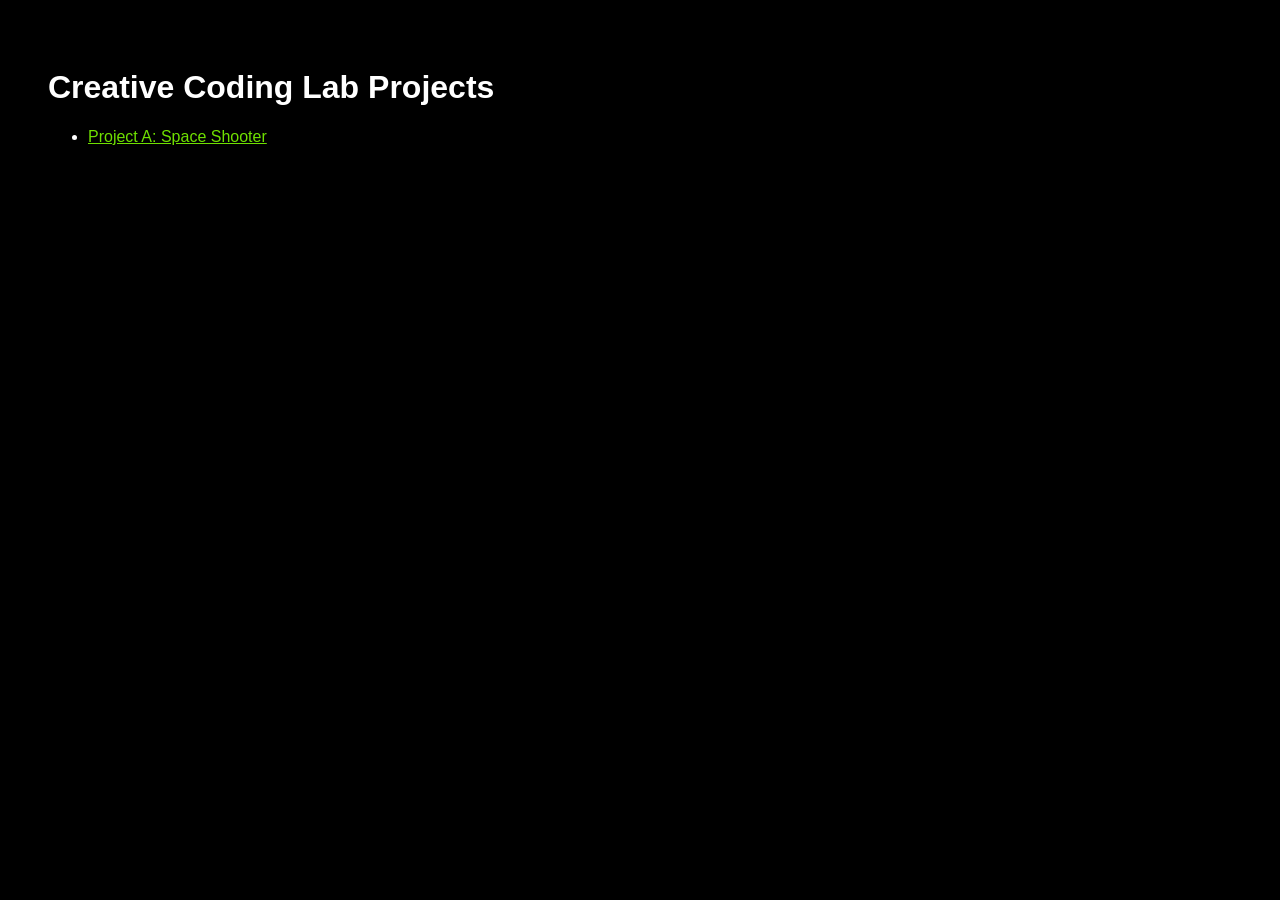
<file: index.html>
<!DOCTYPE html>
<html lang="en">
  <head>
    <meta charset="utf-8" />
    <title>Karanjot's Creative Coding Lab</title>
  </head>
  <body style="background:#000;color:#fff;font-family:sans-serif;padding:40px">
    <h1>Creative Coding Lab Projects</h1>
    <ul>
      <li><a href="project-a/" style="color:#6fe000">Project A: Space Shooter</a></li>
    </ul>
  </body>
</html>
</file>
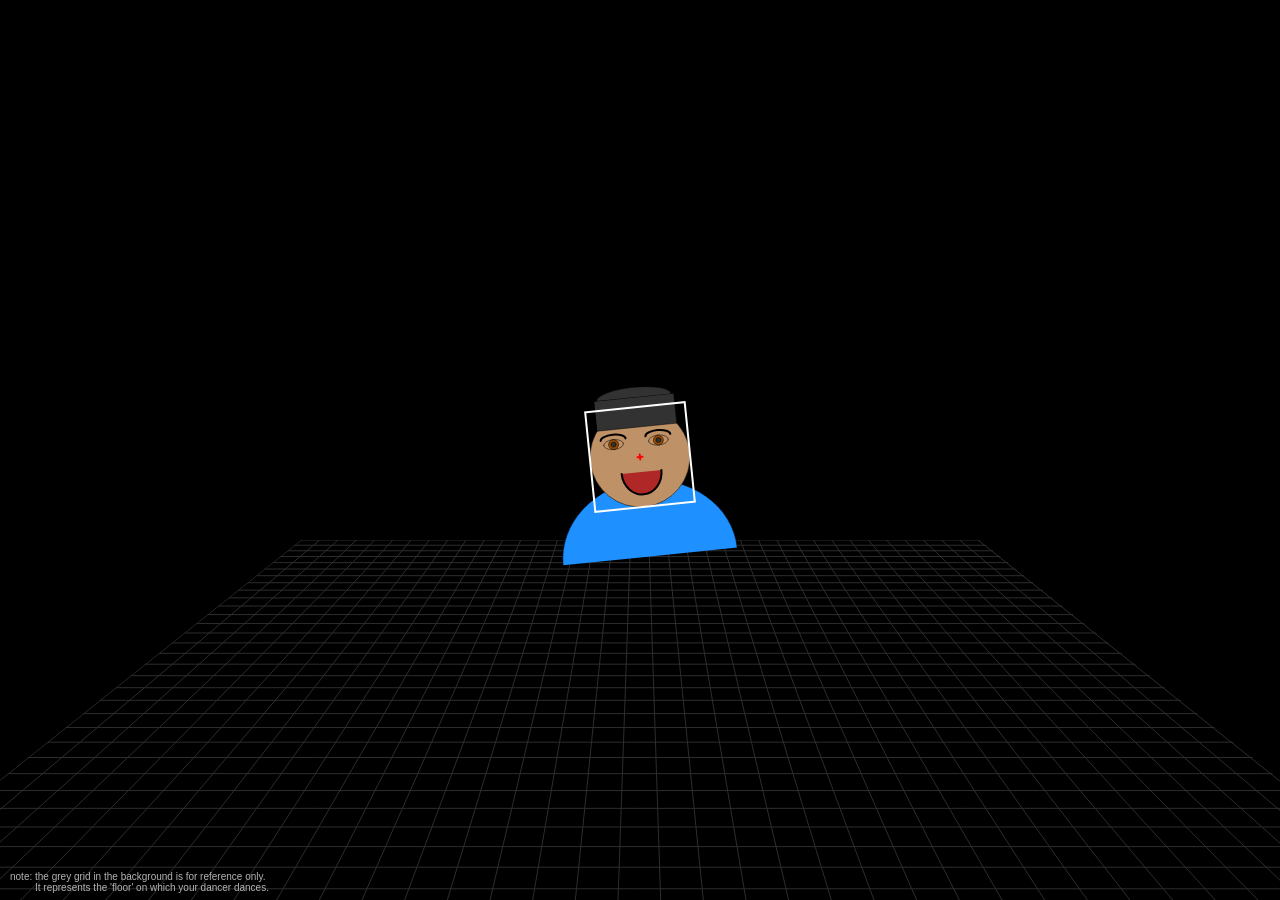
<file: object-dancers/object-dancers/index.html>
<!DOCTYPE html>
<html lang="en">

<head>
  <meta charset="utf-8" />
  <meta name="viewport" content="width=device-width, initial-scale=1.0">

  <title>CCLab | Object Dancer</title>

  <!-- link stylesheet -->
  <link rel="stylesheet" type="text/css" href="style.css">

  <!-- import p5 libraries -->
  <script src="libraries/p5.js"></script>
  <!-- <script src="libraries/p5.sound.js"></script> -->
  <!-- import custom script -->
  <script src="js/floor.js"></script>
</head>

<body>
  <!-- the following div will contain the p5 canvas. -->
  <main>
    <!-- p5 canvas will be appended here. -->
  </main>

  <!-- the script tag below should always be at the bottom, right before the closing body tag -->
  <script src="sketch.js"></script>
</body>

</html>
</file>
<file: object-dancers/object-dancers/style.css>
html,
body {
  margin: 0;
  padding: 0;
}

canvas {
  display: block;
}
</file>
